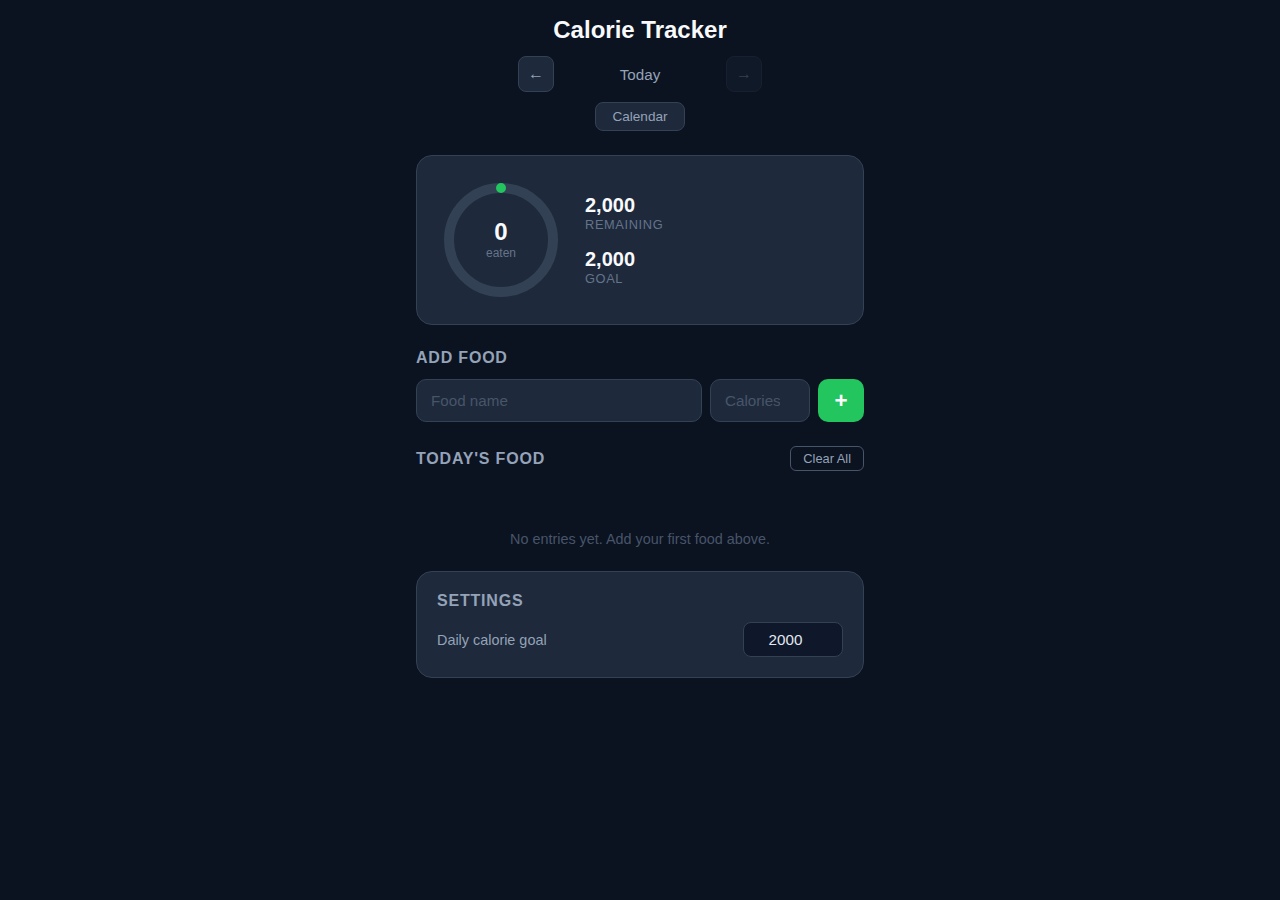
<file: deploy-699b954764a3250ffb0eb776/index.html>
<!doctype html>
<html lang="en">
<head>
  <meta charset="utf-8" />
  <meta name="viewport" content="width=device-width, initial-scale=1" />
  <meta name="theme-color" content="#111827" />
  <title>Calorie Tracker</title>
  <link rel="manifest" href="manifest.webmanifest" />
  <link rel="icon" href="icons/icon-192.png" />
  <link rel="apple-touch-icon" href="icons/icon-192.png" />
  <link rel="stylesheet" href="styles.css" />
</head>
<body>
  <div class="container">
    <header>
      <h1>Calorie Tracker</h1>
      <div class="date-nav">
        <button id="prev-day" aria-label="Previous day">&larr;</button>
        <span id="current-date"></span>
        <button id="next-day" aria-label="Next day">&rarr;</button>
      </div>
      <button id="toggle-calendar" class="btn-toggle-cal">Calendar</button>
    </header>

    <section id="calendar-section" class="calendar-section hidden">
      <div class="cal-header">
        <button id="prev-month" aria-label="Previous month">&larr;</button>
        <span id="cal-month-label"></span>
        <button id="next-month" aria-label="Next month">&rarr;</button>
      </div>
      <div class="cal-grid">
        <div class="cal-dow">S</div>
        <div class="cal-dow">M</div>
        <div class="cal-dow">T</div>
        <div class="cal-dow">W</div>
        <div class="cal-dow">T</div>
        <div class="cal-dow">F</div>
        <div class="cal-dow">S</div>
      </div>
      <div id="cal-days" class="cal-grid"></div>
    </section>

    <section class="summary-card">
      <div class="summary-ring">
        <svg viewBox="0 0 120 120" class="ring-svg">
          <circle cx="60" cy="60" r="52" class="ring-bg" />
          <circle cx="60" cy="60" r="52" class="ring-fill" id="ring-fill" />
        </svg>
        <div class="ring-text">
          <span id="calories-consumed" class="ring-number">0</span>
          <span class="ring-label">eaten</span>
        </div>
      </div>
      <div class="summary-details">
        <div class="summary-item">
          <span class="summary-value" id="calories-remaining">0</span>
          <span class="summary-label">remaining</span>
        </div>
        <div class="summary-item">
          <span class="summary-value" id="calorie-goal">2000</span>
          <span class="summary-label">goal</span>
        </div>
      </div>
    </section>

    <section class="add-entry">
      <h2>Add Food</h2>
      <form id="entry-form">
        <div class="form-row">
          <input type="text" id="food-name" placeholder="Food name" required autocomplete="off" />
          <input type="number" id="food-calories" placeholder="Calories" required min="1" />
          <button type="submit" class="btn-add">+</button>
        </div>
      </form>
    </section>

    <section class="entries-section">
      <div class="entries-header">
        <h2>Today's Food</h2>
        <button id="clear-all" class="btn-clear" title="Clear all entries">Clear All</button>
      </div>
      <ul id="entries-list" class="entries-list"></ul>
      <p id="no-entries" class="no-entries">No entries yet. Add your first food above.</p>
    </section>

    <section class="settings-section">
      <h2>Settings</h2>
      <div class="setting-row">
        <label for="goal-input">Daily calorie goal</label>
        <input type="number" id="goal-input" min="500" max="10000" value="2000" />
      </div>
    </section>
  </div>

  <script src="app.js"></script>
</body>
</html>
</file>
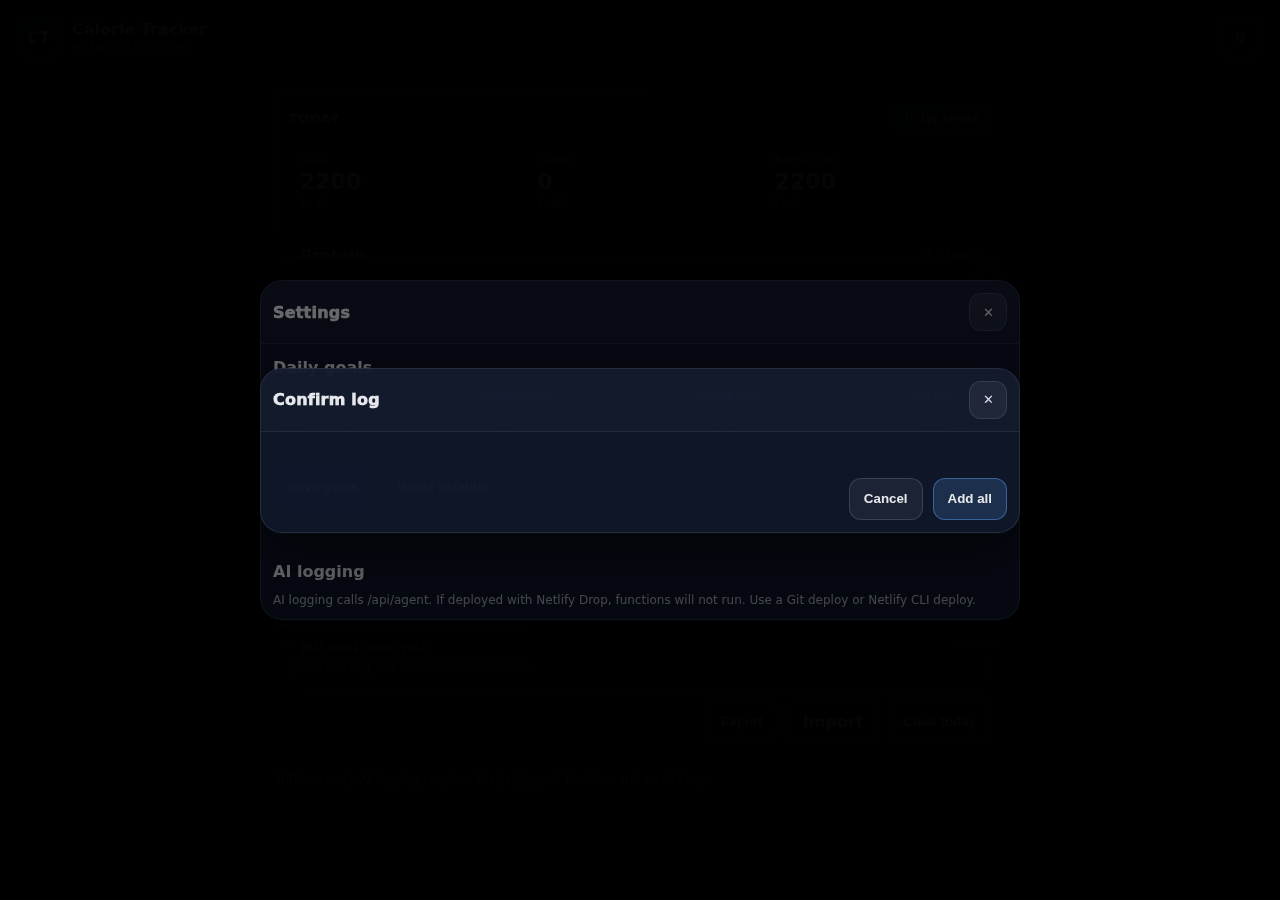
<file: calorie-tracker-ai-logger/calorie-tracker-ai-logger/index.html>
<!doctype html>
<html lang="en">
<head>
  <meta charset="utf-8" />
  <meta name="viewport" content="width=device-width, initial-scale=1, viewport-fit=cover" />
  <meta name="theme-color" content="#0b1220" />
  <title>Calorie Tracker</title>
  <link rel="manifest" href="manifest.webmanifest" />
  <link rel="icon" href="icons/icon-192.png" />
  <link rel="apple-touch-icon" href="icons/icon-192.png" />
  <link rel="stylesheet" href="styles.css" />
  <meta name="apple-mobile-web-app-capable" content="yes" />
  <meta name="apple-mobile-web-app-status-bar-style" content="black-translucent" />
</head>
<body>
  <header class="top">
    <div class="brand">
      <div class="logo" aria-hidden="true">CT</div>
      <div>
        <div class="title">Calorie Tracker</div>
        <div class="subtitle" id="todayLabel"></div>
      </div>
    </div>
    <div class="topActions">
      <button class="btn ghost" id="installBtn" hidden>Install</button>
      <button class="btn ghost" id="openSettingsBtn" title="Settings">⚙︎</button>
    </div>
  </header>

  <main class="container">
    <section class="card">
      <div class="cardHeader">
        <h2>Today</h2>
        <div class="pill" id="streakPill" title="Days in a row with at least one entry">0 day streak</div>
      </div>

      <div class="stats">
        <div class="stat">
          <div class="statLabel">Goal</div>
          <div class="statValue" id="goalCals">0</div>
          <div class="statSub">kcal</div>
        </div>
        <div class="stat">
          <div class="statLabel">Eaten</div>
          <div class="statValue" id="eatenCals">0</div>
          <div class="statSub">kcal</div>
        </div>
        <div class="stat">
          <div class="statLabel">Remaining</div>
          <div class="statValue" id="remainingCals">0</div>
          <div class="statSub">kcal</div>
        </div>
      </div>

      <div class="macroGrid">
        <div class="macro">
          <div class="macroTop">
            <div class="macroName">Protein</div>
            <div class="macroNums"><span id="pNow">0</span><span class="muted"> / </span><span id="pGoal">0</span><span class="muted"> g</span></div>
          </div>
          <div class="bar"><div class="barFill" id="pBar"></div></div>
        </div>

        <div class="macro">
          <div class="macroTop">
            <div class="macroName">Carbs</div>
            <div class="macroNums"><span id="cNow">0</span><span class="muted"> / </span><span id="cGoal">0</span><span class="muted"> g</span></div>
          </div>
          <div class="bar"><div class="barFill" id="cBar"></div></div>
        </div>

        <div class="macro">
          <div class="macroTop">
            <div class="macroName">Fat</div>
            <div class="macroNums"><span id="fNow">0</span><span class="muted"> / </span><span id="fGoal">0</span><span class="muted"> g</span></div>
          </div>
          <div class="bar"><div class="barFill" id="fBar"></div></div>
        </div>
      </div>

      <div class="loggerRow">
        <input class="loggerInput" id="loggerInput" placeholder="Log: 2 eggs and toast" autocomplete="off" />
        <button class="btn" id="loggerBtn">Log</button>
      </div>
      <div class="muted tiny" id="loggerHint">Strict logger: it will propose entries, then you confirm.</div>

      <div class="row">
        <button class="btn ghost" id="openAddBtn">Manual add</button>
        <button class="btn ghost" id="openTemplatesBtn">Templates</button>
        <button class="btn ghost" id="openHistoryBtn">History</button>
      </div>
    </section>

    <section class="card">
      <div class="cardHeader">
        <h2>Entries</h2>
        <div class="muted" id="countLabel">0 items</div>
      </div>

      <div id="emptyState" class="empty">
        <div class="emptyTitle">No entries yet</div>
        <div class="emptySub">Use the Log box above or Manual add.</div>
      </div>

      <ul id="entriesList" class="list"></ul>

      <div class="row right">
        <button class="btn ghost" id="exportBtn">Export</button>
        <label class="btn ghost fileBtn">
          Import
          <input id="importInput" type="file" accept="application/json" hidden />
        </label>
        <button class="btn danger" id="clearTodayBtn">Clear today</button>
      </div>
    </section>

    <footer class="footer">
      <div class="muted">Offline-ready. AI logging requires the /api/agent function and an API key.</div>
    </footer>
  </main>

  <div class="modal" id="addModal" hidden>
    <div class="sheet">
      <div class="sheetHeader">
        <div class="sheetTitle" id="addTitle">Add food</div>
        <button class="iconBtn" id="closeAddBtn" aria-label="Close">✕</button>
      </div>
      <div class="sheetBody">
        <label class="field">
          <span>Food name</span>
          <input id="foodInput" placeholder="e.g., chicken wrap" autocomplete="off" />
        </label>

        <div class="grid2">
          <label class="field"><span>Calories</span><input id="calInput" inputmode="numeric" pattern="[0-9]*" placeholder="0" /></label>
          <label class="field"><span>Protein (g)</span><input id="proteinInput" inputmode="numeric" pattern="[0-9]*" placeholder="0" /></label>
          <label class="field"><span>Carbs (g)</span><input id="carbInput" inputmode="numeric" pattern="[0-9]*" placeholder="0" /></label>
          <label class="field"><span>Fat (g)</span><input id="fatInput" inputmode="numeric" pattern="[0-9]*" placeholder="0" /></label>
        </div>

        <div class="row">
          <button class="btn" id="saveEntryBtn">Save</button>
          <button class="btn ghost" id="cancelEntryBtn">Cancel</button>
        </div>
        <div class="hint muted">Tip: leave macros blank if you do not care.</div>
      </div>
    </div>
  </div>

  <div class="modal" id="templatesModal" hidden>
    <div class="sheet">
      <div class="sheetHeader">
        <div class="sheetTitle">Templates</div>
        <button class="iconBtn" id="closeTemplatesBtn" aria-label="Close">✕</button>
      </div>
      <div class="sheetBody">
        <div class="row">
          <button class="btn ghost" id="addTemplateBtn">New template</button>
          <input class="search" id="templateSearch" placeholder="Search templates" />
        </div>
        <div id="templatesList" class="templateList"></div>
        <div class="hint muted">Tap to add. Press and hold on iPhone to edit or delete.</div>
      </div>
    </div>
  </div>

  <div class="modal" id="historyModal" hidden>
    <div class="sheet">
      <div class="sheetHeader">
        <div class="sheetTitle">History</div>
        <button class="iconBtn" id="closeHistoryBtn" aria-label="Close">✕</button>
      </div>
      <div class="sheetBody">
        <div class="historyHeader">
          <div class="muted">Last 14 days</div>
          <button class="btn ghost" id="jumpTodayBtn">Jump to today</button>
        </div>
        <div id="historyList" class="historyList"></div>
      </div>
    </div>
  </div>

  <div class="modal" id="settingsModal" hidden>
    <div class="sheet">
      <div class="sheetHeader">
        <div class="sheetTitle">Settings</div>
        <button class="iconBtn" id="closeSettingsBtn" aria-label="Close">✕</button>
      </div>
      <div class="sheetBody">
        <div class="sectionTitle">Daily goals</div>
        <div class="grid2 goals4">
          <label class="field"><span>Calories</span><input id="goalInput" inputmode="numeric" pattern="[0-9]*" placeholder="e.g., 2200" /></label>
          <label class="field"><span>Protein (g)</span><input id="goalProteinInput" inputmode="numeric" pattern="[0-9]*" placeholder="e.g., 160" /></label>
          <label class="field"><span>Carbs (g)</span><input id="goalCarbInput" inputmode="numeric" pattern="[0-9]*" placeholder="e.g., 220" /></label>
          <label class="field"><span>Fat (g)</span><input id="goalFatInput" inputmode="numeric" pattern="[0-9]*" placeholder="e.g., 70" /></label>
        </div>
        <div class="row">
          <button class="btn" id="saveGoalsBtn">Save goals</button>
          <button class="btn ghost" id="resetDefaultsBtn">Reset defaults</button>
        </div>
        <hr class="sep" />
        <div class="sectionTitle">AI logging</div>
        <div class="muted">AI logging calls /api/agent. If deployed with Netlify Drop, functions will not run. Use a Git deploy or Netlify CLI deploy.</div>
      </div>
    </div>
  </div>

  <div class="modal" id="proposeModal" hidden>
    <div class="sheet">
      <div class="sheetHeader">
        <div class="sheetTitle">Confirm log</div>
        <button class="iconBtn" id="closeProposeBtn" aria-label="Close">✕</button>
      </div>
      <div class="sheetBody">
        <div class="muted" id="proposeSummary"></div>
        <ul id="proposeList" class="list"></ul>
        <div class="row right">
          <button class="btn ghost" id="cancelProposeBtn">Cancel</button>
          <button class="btn" id="confirmProposeBtn">Add all</button>
        </div>
      </div>
    </div>
  </div>

  <script src="app.js"></script>
</body>
</html>
</file>
<file: deploy-699b954764a3250ffb0eb776/styles.css>
*,
*::before,
*::after {
  box-sizing: border-box;
  margin: 0;
  padding: 0;
}

body {
  font-family: -apple-system, BlinkMacSystemFont, "Segoe UI", Roboto, Helvetica, Arial, sans-serif;
  background: #0b1220;
  color: #e2e8f0;
  min-height: 100vh;
  -webkit-font-smoothing: antialiased;
}

.container {
  max-width: 480px;
  margin: 0 auto;
  padding: 16px;
}

/* Header */
header {
  text-align: center;
  margin-bottom: 24px;
}

header h1 {
  font-size: 1.5rem;
  font-weight: 700;
  color: #f8fafc;
  margin-bottom: 12px;
}

.date-nav {
  display: flex;
  align-items: center;
  justify-content: center;
  gap: 16px;
}

.date-nav button {
  background: #1e293b;
  border: 1px solid #334155;
  color: #94a3b8;
  width: 36px;
  height: 36px;
  border-radius: 8px;
  font-size: 1rem;
  cursor: pointer;
  display: flex;
  align-items: center;
  justify-content: center;
  transition: background 0.15s, color 0.15s;
}

.date-nav button:hover {
  background: #334155;
  color: #e2e8f0;
}

.date-nav span {
  font-size: 0.95rem;
  color: #94a3b8;
  min-width: 140px;
}

/* Summary Card */
.summary-card {
  background: #1e293b;
  border: 1px solid #334155;
  border-radius: 16px;
  padding: 24px;
  margin-bottom: 24px;
  display: flex;
  align-items: center;
  gap: 24px;
}

.summary-ring {
  position: relative;
  width: 120px;
  height: 120px;
  flex-shrink: 0;
}

.ring-svg {
  width: 100%;
  height: 100%;
  transform: rotate(-90deg);
}

.ring-bg {
  fill: none;
  stroke: #334155;
  stroke-width: 10;
}

.ring-fill {
  fill: none;
  stroke: #22c55e;
  stroke-width: 10;
  stroke-linecap: round;
  stroke-dasharray: 326.73;
  stroke-dashoffset: 326.73;
  transition: stroke-dashoffset 0.5s ease, stroke 0.3s ease;
}

.ring-fill.over {
  stroke: #ef4444;
}

.ring-text {
  position: absolute;
  inset: 0;
  display: flex;
  flex-direction: column;
  align-items: center;
  justify-content: center;
}

.ring-number {
  font-size: 1.5rem;
  font-weight: 700;
  color: #f8fafc;
  line-height: 1;
}

.ring-label {
  font-size: 0.75rem;
  color: #64748b;
  margin-top: 2px;
}

.summary-details {
  display: flex;
  flex-direction: column;
  gap: 16px;
  flex: 1;
}

.summary-item {
  display: flex;
  flex-direction: column;
}

.summary-value {
  font-size: 1.25rem;
  font-weight: 700;
  color: #f8fafc;
}

.summary-label {
  font-size: 0.8rem;
  color: #64748b;
  text-transform: uppercase;
  letter-spacing: 0.05em;
}

/* Add Entry Form */
.add-entry {
  margin-bottom: 24px;
}

.add-entry h2,
.entries-section h2,
.settings-section h2 {
  font-size: 1rem;
  font-weight: 600;
  color: #94a3b8;
  margin-bottom: 12px;
  text-transform: uppercase;
  letter-spacing: 0.05em;
}

.form-row {
  display: flex;
  gap: 8px;
}

.form-row input {
  flex: 1;
  background: #1e293b;
  border: 1px solid #334155;
  border-radius: 10px;
  padding: 12px 14px;
  color: #e2e8f0;
  font-size: 0.95rem;
  outline: none;
  transition: border-color 0.15s;
}

.form-row input:focus {
  border-color: #3b82f6;
}

.form-row input::placeholder {
  color: #475569;
}

#food-calories {
  max-width: 100px;
}

.btn-add {
  background: #22c55e;
  border: none;
  color: #fff;
  width: 46px;
  border-radius: 10px;
  font-size: 1.4rem;
  font-weight: 700;
  cursor: pointer;
  transition: background 0.15s;
  flex-shrink: 0;
}

.btn-add:hover {
  background: #16a34a;
}

/* Entries List */
.entries-header {
  display: flex;
  align-items: center;
  justify-content: space-between;
  margin-bottom: 12px;
}

.entries-header h2 {
  margin-bottom: 0;
}

.btn-clear {
  background: none;
  border: 1px solid #475569;
  color: #94a3b8;
  padding: 4px 12px;
  border-radius: 6px;
  font-size: 0.8rem;
  cursor: pointer;
  transition: background 0.15s, color 0.15s;
}

.btn-clear:hover {
  background: #ef4444;
  border-color: #ef4444;
  color: #fff;
}

.entries-list {
  list-style: none;
  display: flex;
  flex-direction: column;
  gap: 8px;
  margin-bottom: 24px;
}

.entry-item {
  background: #1e293b;
  border: 1px solid #334155;
  border-radius: 10px;
  padding: 12px 14px;
  display: flex;
  align-items: center;
  justify-content: space-between;
  animation: fadeIn 0.2s ease;
}

@keyframes fadeIn {
  from { opacity: 0; transform: translateY(-4px); }
  to { opacity: 1; transform: translateY(0); }
}

.entry-info {
  display: flex;
  flex-direction: column;
}

.entry-name {
  font-size: 0.95rem;
  color: #e2e8f0;
}

.entry-time {
  font-size: 0.75rem;
  color: #64748b;
  margin-top: 2px;
}

.entry-right {
  display: flex;
  align-items: center;
  gap: 12px;
}

.entry-calories {
  font-size: 1rem;
  font-weight: 600;
  color: #22c55e;
}

.btn-delete {
  background: none;
  border: none;
  color: #475569;
  font-size: 1.1rem;
  cursor: pointer;
  padding: 4px;
  border-radius: 4px;
  transition: color 0.15s;
}

.btn-delete:hover {
  color: #ef4444;
}

.no-entries {
  color: #475569;
  font-size: 0.9rem;
  text-align: center;
  padding: 24px 0;
}

.no-entries.hidden {
  display: none;
}

/* Settings */
.settings-section {
  background: #1e293b;
  border: 1px solid #334155;
  border-radius: 16px;
  padding: 20px;
}

.setting-row {
  display: flex;
  align-items: center;
  justify-content: space-between;
}

.setting-row label {
  font-size: 0.9rem;
  color: #94a3b8;
}

.setting-row input {
  background: #0f172a;
  border: 1px solid #334155;
  border-radius: 8px;
  padding: 8px 12px;
  color: #e2e8f0;
  font-size: 0.95rem;
  width: 100px;
  text-align: center;
  outline: none;
  transition: border-color 0.15s;
}

.setting-row input:focus {
  border-color: #3b82f6;
}

/* Calendar Toggle Button */
.btn-toggle-cal {
  background: #1e293b;
  border: 1px solid #334155;
  color: #94a3b8;
  padding: 6px 16px;
  border-radius: 8px;
  font-size: 0.85rem;
  cursor: pointer;
  margin-top: 10px;
  transition: background 0.15s, color 0.15s, border-color 0.15s;
}

.btn-toggle-cal:hover {
  background: #334155;
  color: #e2e8f0;
}

.btn-toggle-cal.active {
  background: #3b82f6;
  border-color: #3b82f6;
  color: #fff;
}

/* Calendar Section */
.calendar-section {
  background: #1e293b;
  border: 1px solid #334155;
  border-radius: 16px;
  padding: 16px;
  margin-bottom: 24px;
  animation: fadeIn 0.2s ease;
}

.calendar-section.hidden {
  display: none;
}

.cal-header {
  display: flex;
  align-items: center;
  justify-content: space-between;
  margin-bottom: 12px;
}

.cal-header button {
  background: #0f172a;
  border: 1px solid #334155;
  color: #94a3b8;
  width: 32px;
  height: 32px;
  border-radius: 8px;
  font-size: 0.9rem;
  cursor: pointer;
  display: flex;
  align-items: center;
  justify-content: center;
  transition: background 0.15s, color 0.15s;
}

.cal-header button:hover {
  background: #334155;
  color: #e2e8f0;
}

.cal-header span {
  font-size: 1rem;
  font-weight: 600;
  color: #f8fafc;
}

.cal-grid {
  display: grid;
  grid-template-columns: repeat(7, 1fr);
  gap: 4px;
}

.cal-dow {
  text-align: center;
  font-size: 0.7rem;
  font-weight: 600;
  color: #475569;
  text-transform: uppercase;
  padding: 4px 0;
}

.cal-cell {
  aspect-ratio: 1;
  display: flex;
  flex-direction: column;
  align-items: center;
  justify-content: center;
  border-radius: 8px;
  cursor: pointer;
  position: relative;
  transition: background 0.15s;
  min-height: 42px;
  gap: 1px;
}

.cal-cell:hover:not(.cal-empty):not(.cal-future) {
  background: #334155;
}

.cal-empty {
  cursor: default;
}

.cal-future {
  opacity: 0.25;
  cursor: default;
}

.cal-today {
  background: #1a2744;
  border: 1px solid #3b82f6;
}

.cal-selected {
  background: #3b82f6 !important;
}

.cal-selected .cal-day-num {
  color: #fff;
}

.cal-selected .cal-day-cals {
  color: #dbeafe !important;
}

.cal-day-num {
  font-size: 0.8rem;
  font-weight: 500;
  color: #cbd5e1;
  line-height: 1;
}

.cal-day-cals {
  font-size: 0.55rem;
  font-weight: 600;
  line-height: 1;
}

.cal-day-cals.cal-under {
  color: #22c55e;
}

.cal-day-cals.cal-over {
  color: #ef4444;
}

.cal-has-data:not(.cal-selected) {
  background: #162032;
}

/* Responsive */
@media (max-width: 400px) {
  .summary-card {
    flex-direction: column;
    align-items: center;
    text-align: center;
  }

  .summary-details {
    flex-direction: row;
    gap: 32px;
  }

  .summary-item {
    align-items: center;
  }
}
</file>
<file: calorie-tracker-ai-logger/calorie-tracker-ai-logger/styles.css>
/* Calorie Tracker AI Logger */
:root{--bg:#0b1220;--text:#e5e7eb;--muted:#9ca3af;--accent:#60a5fa;--danger:#ef4444;--shadow:0 12px 34px rgba(0,0,0,.40);--radius:18px;}
*{box-sizing:border-box;}html,body{height:100%;}
body{margin:0;font-family:ui-sans-serif,system-ui,-apple-system,Segoe UI,Roboto,Helvetica,Arial;background:radial-gradient(1200px 800px at 30% 10%, #142041 0%, var(--bg) 45%, #060a14 100%);color:var(--text);}
.top{position:sticky;top:0;z-index:20;display:flex;justify-content:space-between;align-items:center;padding:16px 18px;background:rgba(11,18,32,.75);backdrop-filter:blur(10px);border-bottom:1px solid rgba(255,255,255,.06);}
.brand{display:flex;align-items:center;gap:12px;}
.logo{width:42px;height:42px;border-radius:12px;background:linear-gradient(135deg, rgba(96,165,250,.25), rgba(96,165,250,.05));border:1px solid rgba(96,165,250,.35);display:flex;align-items:center;justify-content:center;font-weight:900;letter-spacing:.5px;box-shadow:var(--shadow);}
.title{font-weight:900;font-size:16px;}
.subtitle{color:var(--muted);font-size:12px;margin-top:2px;}
.topActions{display:flex;gap:10px;align-items:center;}
.container{max-width:760px;margin:0 auto;padding:14px 14px 42px;display:flex;flex-direction:column;gap:14px;}
.card{background:linear-gradient(180deg, rgba(255,255,255,.04), rgba(255,255,255,.02));border:1px solid rgba(255,255,255,.06);border-radius:var(--radius);padding:14px;box-shadow:var(--shadow);}
.cardHeader{display:flex;justify-content:space-between;align-items:center;gap:10px;margin-bottom:10px;}
h2{margin:0;font-size:13px;letter-spacing:.3px;text-transform:uppercase;color:rgba(229,231,235,.9);}
.pill{font-size:12px;padding:6px 10px;border-radius:999px;border:1px solid rgba(96,165,250,.35);background:rgba(96,165,250,.12);color:rgba(229,231,235,.95);}
.stats{display:grid;grid-template-columns:repeat(3,1fr);gap:10px;margin:10px 0 14px;}
.stat{background:rgba(15,23,42,.6);border:1px solid rgba(255,255,255,.06);border-radius:14px;padding:10px;}
.statLabel{font-size:12px;color:var(--muted);}
.statValue{font-size:22px;font-weight:900;margin-top:2px;}
.statSub{font-size:12px;color:var(--muted);margin-top:2px;}
.macroGrid{display:flex;flex-direction:column;gap:10px;margin-bottom:12px;}
.macro{border:1px solid rgba(255,255,255,.06);background:rgba(2,6,23,.35);border-radius:14px;padding:10px;}
.macroTop{display:flex;justify-content:space-between;align-items:center;gap:10px;}
.macroName{font-weight:850;}
.macroNums{font-size:13px;}
.bar{height:10px;border-radius:999px;margin-top:8px;background:rgba(255,255,255,.06);overflow:hidden;}
.barFill{height:100%;width:0%;background:rgba(96,165,250,.65);}
.loggerRow{display:flex;gap:10px;align-items:center;margin:6px 0 6px;}
.loggerInput{flex:1 1 auto;height:44px;padding:10px 12px;border-radius:12px;border:1px solid rgba(255,255,255,.08);background:rgba(2,6,23,.55);color:var(--text);outline:none;}
.loggerInput:focus{border-color:rgba(96,165,250,.55);box-shadow:0 0 0 3px rgba(96,165,250,.18);}
.tiny{font-size:11px;}
.row{display:flex;align-items:center;gap:10px;flex-wrap:wrap;}
.row.right{justify-content:flex-end;}
.btn{height:42px;padding:0 14px;border-radius:12px;border:1px solid rgba(96,165,250,.45);background:rgba(96,165,250,.18);color:var(--text);font-weight:800;cursor:pointer;}
.btn:hover{background:rgba(96,165,250,.25);}
.btn.ghost{border-color:rgba(255,255,255,.14);background:rgba(255,255,255,.06);}
.btn.danger{border-color:rgba(239,68,68,.45);background:rgba(239,68,68,.18);}
.btn.danger:hover{background:rgba(239,68,68,.25);}
.fileBtn{display:inline-flex;align-items:center;justify-content:center;}
.iconBtn{width:38px;height:38px;border-radius:12px;border:1px solid rgba(255,255,255,.10);background:rgba(255,255,255,.06);color:rgba(229,231,235,.95);cursor:pointer;}
.iconBtn:hover{border-color:rgba(255,255,255,.18);background:rgba(255,255,255,.10);}
.sep{border:0;height:1px;background:rgba(255,255,255,.08);margin:14px 0;}
.list{list-style:none;padding:0;margin:10px 0 0;display:flex;flex-direction:column;gap:8px;}
.item{display:flex;justify-content:space-between;gap:10px;padding:10px 10px;border-radius:14px;border:1px solid rgba(255,255,255,.06);background:rgba(2,6,23,.45);}
.itemLeft{display:flex;flex-direction:column;gap:2px;min-width:0;}
.itemName{font-weight:850;overflow:hidden;text-overflow:ellipsis;white-space:nowrap;}
.itemMeta{font-size:12px;color:var(--muted);display:flex;gap:10px;flex-wrap:wrap;}
.itemRight{display:flex;align-items:center;gap:10px;}
.kcal{font-weight:950;}
.pillMini{font-size:11px;padding:4px 8px;border-radius:999px;border:1px solid rgba(255,255,255,.10);background:rgba(255,255,255,.05);}
.empty{padding:16px 10px;border-radius:14px;border:1px dashed rgba(255,255,255,.12);background:rgba(255,255,255,.03);margin-top:10px;}
.emptyTitle{font-weight:900;}
.emptySub{color:var(--muted);font-size:12px;margin-top:4px;}
.footer{padding:2px 2px 0;}
.muted{color:var(--muted);font-size:12px;}
.modal{position:fixed;inset:0;z-index:50;background:rgba(0,0,0,.55);display:flex;justify-content:center;align-items:flex-end;padding:10px;}
.sheet{width:100%;max-width:760px;border-radius:22px;background:rgba(15,23,42,.96);border:1px solid rgba(255,255,255,.10);box-shadow:0 20px 60px rgba(0,0,0,.55);overflow:hidden;}
.sheetHeader{display:flex;align-items:center;justify-content:space-between;padding:12px 12px;border-bottom:1px solid rgba(255,255,255,.08);background:rgba(255,255,255,.02);}
.sheetTitle{font-weight:950;letter-spacing:.2px;}
.sheetBody{padding:12px;display:flex;flex-direction:column;gap:12px;}
.sectionTitle{font-weight:900;margin-top:2px;}
.field{display:flex;flex-direction:column;gap:6px;}
.field span{font-size:12px;color:var(--muted);}
.field input{height:44px;padding:10px 12px;border-radius:12px;border:1px solid rgba(255,255,255,.08);background:rgba(2,6,23,.55);color:var(--text);outline:none;}
.field input:focus{border-color:rgba(96,165,250,.55);box-shadow:0 0 0 3px rgba(96,165,250,.18);}
.grid2{display:grid;grid-template-columns:1fr 1fr;gap:10px;}
.goals4{grid-template-columns:repeat(2,1fr);}
.search{flex:1 1 220px;height:42px;padding:10px 12px;border-radius:12px;border:1px solid rgba(255,255,255,.08);background:rgba(2,6,23,.55);color:var(--text);outline:none;}
.templateList{display:flex;flex-direction:column;gap:8px;}
.templateRow{display:flex;justify-content:space-between;align-items:center;gap:10px;padding:10px;border-radius:14px;border:1px solid rgba(255,255,255,.06);background:rgba(2,6,23,.40);}
.templateLeft{display:flex;flex-direction:column;min-width:0;}
.templateName{font-weight:900;overflow:hidden;text-overflow:ellipsis;white-space:nowrap;}
.templateMeta{font-size:12px;color:var(--muted);margin-top:2px;}
.templateRight{display:flex;gap:8px;align-items:center;}
.hint{padding-top:2px;}
.historyHeader{display:flex;justify-content:space-between;align-items:center;gap:10px;}
.historyList{display:flex;flex-direction:column;gap:10px;}
.historyDay{border:1px solid rgba(255,255,255,.06);background:rgba(2,6,23,.35);border-radius:14px;padding:10px;}
.historyDayTop{display:flex;justify-content:space-between;align-items:center;gap:10px;}
.historyTitle{font-weight:950;}
.historyTotals{display:flex;gap:8px;flex-wrap:wrap;justify-content:flex-end;}
@media (min-width:640px){.modal{align-items:center;}.grid2{grid-template-columns:1fr 1fr;}.goals4{grid-template-columns:repeat(4,1fr);}}
</file>
